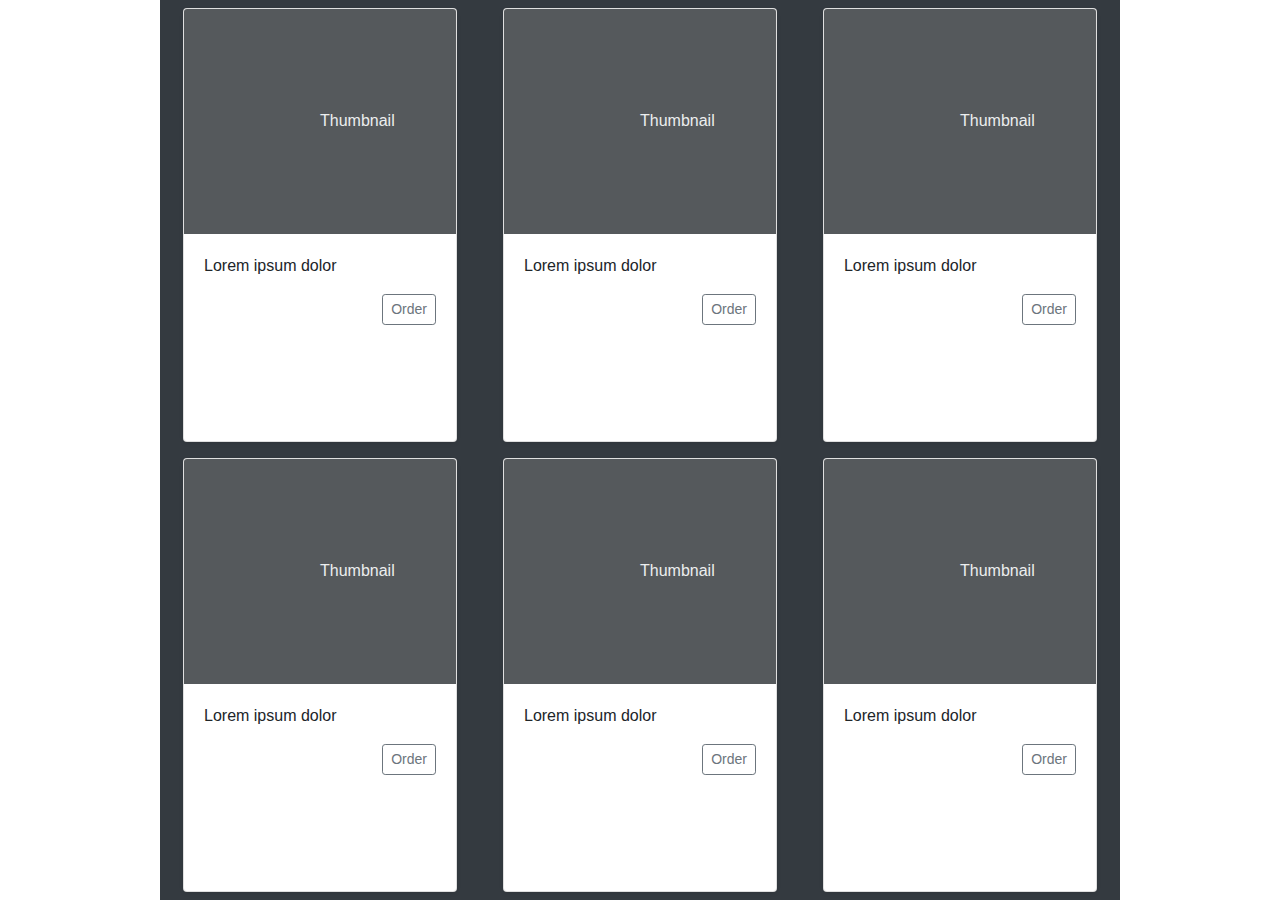
<file: orders.html>
<!DOCTYPE html>
<html lang="en">
<head>
    <meta charset="UTF-8">
    <meta name="viewport" content="width=device-width, initial-scale=1.0">
    <title>Document</title>
    <link rel="stylesheet" href="./css/normalize.css">
    <link rel="stylesheet" href="./bootstrap-4.4.1-dist/css/bootstrap.min.css">
    <link rel="stylesheet" href="./css/main.css">
</head>
<body>
    <div class="row full-height w-75 mx-auto bg-dark">
        <div class="col-xs-12 col-sm-6 col-md-4 px-2 py-2 h-50">
            <div class="col-12 w-100 h-100 ">
                <div class="card mb-4 shadow-sm h-100 objectMenu">
                    <svg class="bd-placeholder-img card-img-top" width="100%" height="225" xmlns="http://www.w3.org/2000/svg" preserveAspectRatio="xMidYMid slice" focusable="false" role="img" aria-label="Placeholder: Thumbnail"><title>Placeholder</title><rect width="100%" height="100%" fill="#55595c"/><text x="50%" y="50%" fill="#eceeef" dy=".3em">Thumbnail</text></svg>
                    <div class="card-body">
                        <p class="card-text">Lorem ipsum dolor</p>
                        <div class="d-flex justify-content-end align-items-center">
                            <button type="button" class="btn btn-sm btn-outline-secondary">Order</button>
                        </div>
                    </div>
                </div>
            </div>
        </div>
        <div class="col-xs-12 col-sm-6 col-md-4 px-2 py-2 h-50">
            <div class="col-12 w-100 h-100">
                <div class="card mb-4 shadow-sm h-100 objectMenu">
                    <svg class="bd-placeholder-img card-img-top" width="100%" height="225" xmlns="http://www.w3.org/2000/svg" preserveAspectRatio="xMidYMid slice" focusable="false" role="img" aria-label="Placeholder: Thumbnail"><title>Placeholder</title><rect width="100%" height="100%" fill="#55595c"/><text x="50%" y="50%" fill="#eceeef" dy=".3em">Thumbnail</text></svg>
                    <div class="card-body">
                        <p class="card-text">Lorem ipsum dolor</p>
                        <div class="d-flex justify-content-end align-items-center">
                            <button type="button" class="btn btn-sm btn-outline-secondary">Order</button>
                        </div>
                    </div>
                </div>
            </div>
        </div>
        <div class="col-xs-12 col-sm-6 col-md-4 px-2 py-2 h-50">
            <div class="col-12 w-100 h-100">
                <div class="card mb-4 shadow-sm h-100 objectMenu">
                    <svg class="bd-placeholder-img card-img-top" width="100%" height="225" xmlns="http://www.w3.org/2000/svg" preserveAspectRatio="xMidYMid slice" focusable="false" role="img" aria-label="Placeholder: Thumbnail"><title>Placeholder</title><rect width="100%" height="100%" fill="#55595c"/><text x="50%" y="50%" fill="#eceeef" dy=".3em">Thumbnail</text></svg>
                    <div class="card-body">
                        <p class="card-text">Lorem ipsum dolor</p>
                        <div class="d-flex justify-content-end align-items-center">
                            <button type="button" class="btn btn-sm btn-outline-secondary">Order</button>
                        </div>
                    </div>
                </div>
            </div>
        </div>
        <div class="col-xs-12 col-sm-6 col-md-4 px-2 py-2 h-50">
            <div class="col-12 w-100 h-100">
                <div class="card mb-4 shadow-sm h-100 objectMenu">
                    <svg class="bd-placeholder-img card-img-top" width="100%" height="225" xmlns="http://www.w3.org/2000/svg" preserveAspectRatio="xMidYMid slice" focusable="false" role="img" aria-label="Placeholder: Thumbnail"><title>Placeholder</title><rect width="100%" height="100%" fill="#55595c"/><text x="50%" y="50%" fill="#eceeef" dy=".3em">Thumbnail</text></svg>
                    <div class="card-body">
                        <p class="card-text">Lorem ipsum dolor</p>
                        <div class="d-flex justify-content-end align-items-center">
                            <button type="button" class="btn btn-sm btn-outline-secondary">Order</button>
                        </div>
                    </div>
                </div>
            </div>
        </div>
        <div class="col-xs-12 col-sm-6 col-md-4 px-2 py-2 h-50">
            <div class="col-12 w-100 h-100">
                <div class="card mb-4 shadow-sm h-100 objectMenu">
                    <svg class="bd-placeholder-img card-img-top" width="100%" height="225" xmlns="http://www.w3.org/2000/svg" preserveAspectRatio="xMidYMid slice" focusable="false" role="img" aria-label="Placeholder: Thumbnail"><title>Placeholder</title><rect width="100%" height="100%" fill="#55595c"/><text x="50%" y="50%" fill="#eceeef" dy=".3em">Thumbnail</text></svg>
                    <div class="card-body">
                        <p class="card-text">Lorem ipsum dolor</p>
                        <div class="d-flex justify-content-end align-items-center">
                            <button type="button" class="btn btn-sm btn-outline-secondary">Order</button>
                        </div>
                    </div>
                </div>
            </div>
        </div>
        <div class="col-xs-12 col-sm-6 col-md-4 px-2 py-2 h-50">
            <div class="col-12 w-100 h-100">
                <div class="card mb-4 shadow-sm h-100 objectMenu">
                    <svg class="bd-placeholder-img card-img-top" width="100%" height="225" xmlns="http://www.w3.org/2000/svg" preserveAspectRatio="xMidYMid slice" focusable="false" role="img" aria-label="Placeholder: Thumbnail"><title>Placeholder</title><rect width="100%" height="100%" fill="#55595c"/><text x="50%" y="50%" fill="#eceeef" dy=".3em">Thumbnail</text></svg>
                    <div class="card-body">
                        <p class="card-text">Lorem ipsum dolor</p>
                        <div class="d-flex justify-content-end align-items-center">
                            <button type="button" class="btn btn-sm btn-outline-secondary">Order</button>
                        </div>
                    </div>
                </div>
            </div>
        </div>
    </div>
    
    <script src="https://code.jquery.com/jquery-3.4.1.slim.min.js" integrity="sha384-J6qa4849blE2+poT4WnyKhv5vZF5SrPo0iEjwBvKU7imGFAV0wwj1yYfoRSJoZ+n" crossorigin="anonymous"></script>
    <script src="https://cdn.jsdelivr.net/npm/popper.js@1.16.0/dist/umd/popper.min.js" integrity="sha384-Q6E9RHvbIyZFJoft+2mJbHaEWldlvI9IOYy5n3zV9zzTtmI3UksdQRVvoxMfooAo" crossorigin="anonymous"></script>
    <script src="bootstrap-4.4.1-dist/js/bootstrap.min.js"></script>
</body>
</html>
</file>
<file: css/main.css>
.textPrimarycolor{
    color: #e9812e !important;
}

.bg-qocrepe{
    background-color:  rgba(250, 248, 246, 0.5);
}

.coverVideo{
    height: 90vh;
    width: 100%;
    overflow: hidden;
    position: absolute;
}

.coverVideo video {
    min-width: 100%;
    min-height: 100%;
    width: auto;
    height: auto;
    position: absolute;
    top: 50%;
    left: 50%;
    -webkit-transform: translate(-50%, -50%);
    -ms-transform: translate(-50%, -50%);
    transform: translate(-50%, -50%);
    z-index: 0;
}

.full-height{
    height: 100vh;
}
.almost-height{
    height: 90vh;
}

.up{
    z-index: 5;
}

.coverImage img{
    vertical-align: middle;
}



.book_table_inner .table_img {
    padding-top: 80px;
    padding-bottom: 80px;
    z-index: 2;
    position: relative;
  }
  
  .table_form {
    background: #f8f8f9;
    height: 100%;
    padding-left: 150px;
    padding-right: 50px;
    padding-top: 75px;
  }
  .table_form h3 {
    color: #222222;
    font-size: 48px;
    margin-bottom: 12px;
  }
  .table_form p {
    margin-bottom: 25px;
  }
  
  .book_table_form .form-group:last-child {
    text-align: center;
  }
  

  .main_btn {
    padding: 0px 30px;
    background: #e9812e;
    z-index: 2;
    display: inline-block;
    -webkit-transition: all 400ms linear;
    -o-transition: all 400ms linear;
    transition: all 400ms linear;
    text-align: center;
    color: #fff;
    font-size: 13px;
    font-weight: 600;
    font-family: "Roboto", sans-serif;
    line-height: 48px;
    border: 1px solid #e9812e;
    border-radius: 5px;
    -webkit-transition: all 300ms linear 0s;
    -o-transition: all 300ms linear 0s;
    transition: all 300ms linear 0s;
  }
  .main_btn:hover {
    background: transparent;
    color: #e9812e;
  }
</file>
